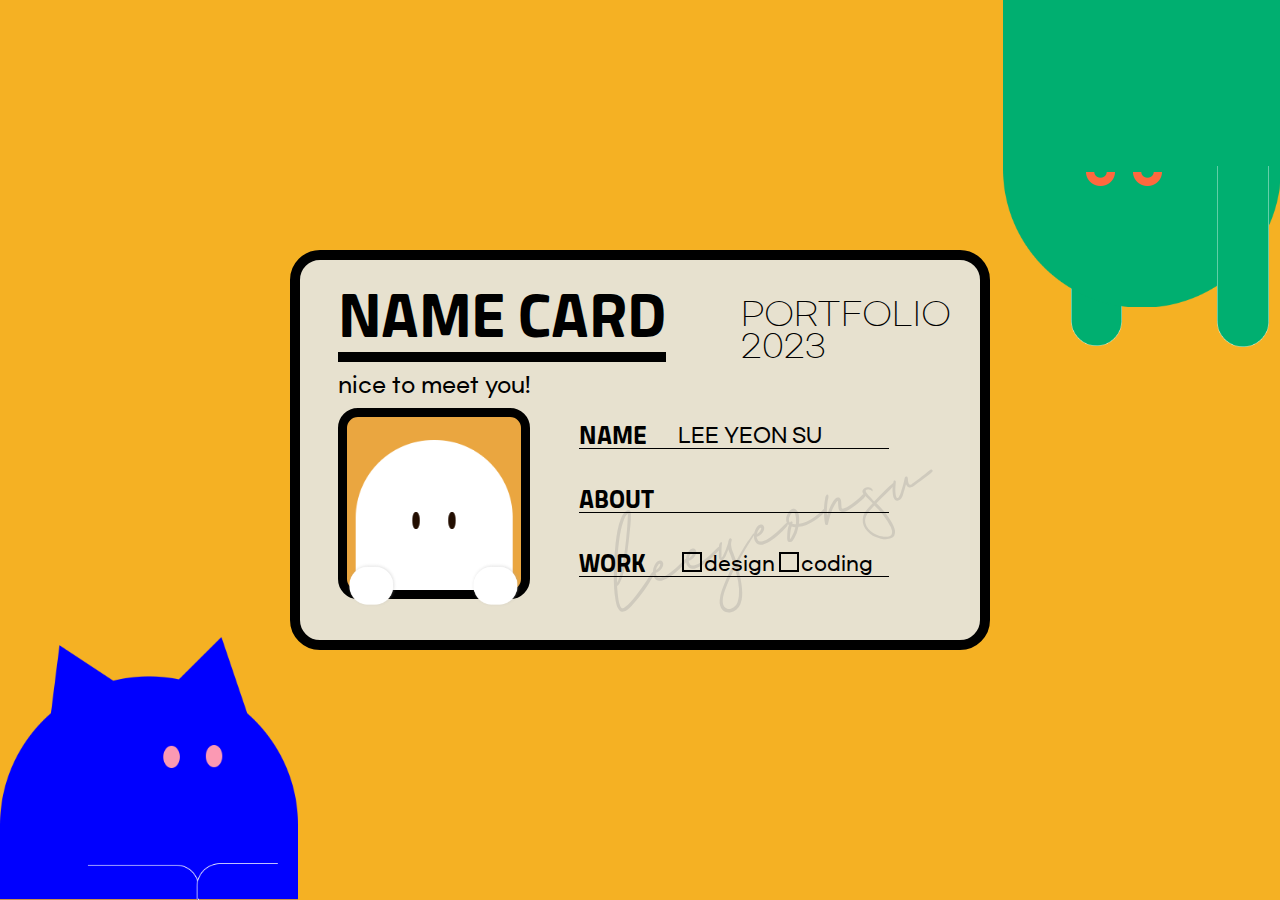
<file: index.html>
<!DOCTYPE html>
<html lang="ko">
<head>
    <meta charset="UTF-8">
    <meta http-equiv="X-UA-Compatible" content="IE=edge">
    <meta name="viewport" content="width=device-width, initial-scale=1.0">
    <!-- seo-->
    <meta name="robots" content="All">
    <meta name="Yeti" content="index, follow">
    <meta name="Yeti" content="All">
    <meta name="googlebot" content="All">
    <meta name="googlebot" content="noindex, follow">
    <meta name="dauma" content="All">
    <meta name="dauma" content="index, follow">

    <meta name="title" content="웹퍼블리셔 - 이연수 포트폴리오">
    <meta name="description" content="웹퍼블리셔 홍길동입니다. 포트폴리오 방문을 환영">
    <meta name="keywords" content="웹디자이너, 웹퍼블리셔">
    <meta name="author" content="이연수">
    <meta name="content-language" content="kr">
    <title>포트폴리오-이연수</title>
    <!-- prefix 크로스 브라우징/웹호환성-->
    <script src="js/prefixfree.min.js"></script>
    <link rel="shortcut icon" href="favicon.ico.png">


    <!-- jquery cdn -->
    <script src="https://code.jquery.com/jquery-3.6.4.min.js" integrity="sha256-oP6HI9z1XaZNBrJURtCoUT5SUnxFr8s3BzRl+cbzUq8=" crossorigin="anonymous"></script>
    <!-- fontAwesome -->
    <link rel="stylesheet" href="https://cdnjs.cloudflare.com/ajax/libs/font-awesome/6.4.0/css/all.min.css" integrity="sha512-iecdLmaskl7CVkqkXNQ/ZH/XLlvWZOJyj7Yy7tcenmpD1ypASozpmT/E0iPtmFIB46ZmdtAc9eNBvH0H/ZpiBw==" crossorigin="anonymous" referrerpolicy="no-referrer" />

    <!-- custom -->
    <link rel="stylesheet" href="css/reset.css">
    <link rel="stylesheet" href="css/common.css">
    <link rel="stylesheet" href="css/common_res.css">
    <link rel="stylesheet" href="css/main.css">
    <link rel="stylesheet" href="css/main_res.css">
    <script src="js/common.js"></script>
    <script defer src="js/main.js"></script>
</head>
<body>
    <div class="main">
        <div class="main-wrap">
            <!-- 파란 캐릭터 -->
            <div class="blue_cha">
                <img src="images/blue_cha.png" alt="파란 슬라임 몸통">
                <img src="images/blue_cha_eyes.png" alt="파란 슬라임 눈">
            </div>
            <!-- 카드 -->
            <div class="card">
                <div class="card-wrap">
                    <div class="top-txt">
                        <h1>NAME CARD</h1>
                        <h2>PORTFOLIO <br>2023</h2>
                    </div>
                    <p>nice to meet you!</p>
                    <div class="bottom-box">
                        <!-- 흰색 캐릭터 -->
                        <div class="photo">
                            <div class="white_cha">
                                <img src="images/white_cha_body.png" alt="하얀 슬라임 몸통" class="w_body">
                                <img src="images/white_cha_eyes.png" alt="하얀 슬라임 눈" class="w_eyes">
                                <!-- <div class="eyespace">
                                    <div class="w_eyes"></div>
                                </div> -->
                                <img src="images/white_cha_arms.png" alt="하얀 슬라임 팔" class="w_arms">
                            </div>
                        </div>
                        <!-- 네비게이션 -->
                        <nav>
                            <ul>
                                <li><a href="index.html"><span>NAME</span></a>LEE YEON SU</li>
                                <li>
                                    <a href="about.html">
                                    <p>click!</p>
                                    <span>ABOUT</span>
                                    </a>
                                </li>
                                <li>
                                    <a href="work.html">
                                        <p>click!</p>
                                        <span>WORK</span>
                                    </a>
                                    <a href="work.html" class="check check1">
                                        <span class="check-icon ds-icon"></span>
                                        <em>design</em>
                                    </a>
                                    <a href="work.html" class="check check2">
                                        <span class="check-icon cd-icon"></span>
                                        <em>coding</em>
                                    </a>
                                </li>
                            </ul>
                        </nav>    
                    </div>
                    <p class="sign">leeyeonsu</p>
                </div>
            </div>
            <!-- 초록 캐릭터 -->
            <div class="green_cha">
                <img src="images/green_cha_left.png" alt="초록 슬라임 왼팔" class="g_le">
                <img src="images/green_cha_body.png" alt="초록 슬라임 몸통" class="g_body">
                <img src="images/green_cha_right.png" alt="초록 슬라임 오른팔" class="g_ra">
                <img src="images/green_cha_eyes.png" alt="초록 슬라임 눈" class="g_eyes">
            </div>
        </div>
    </div>
</body>
</html>
</file>
<file: css/common.css>
@charset 'utf-8';
@font-face {
  font-family: "RecipeKorea";
  src: url(../fonts/recipekorea/Recipekorea\ 레코체\ FONT.ttf);
  font-style: normal;
}
@font-face {
  font-family: "Gmarket";
  src: url(../fonts/gmarket_sans/GmarketSansTTF/GmarketSansTTFBold.ttf);
  font-style: normal;
  font-weight: 700;
}
@font-face {
  font-family: "Gmarket";
  src: url(../fonts/gmarket_sans/GmarketSansTTF/GmarketSansTTFMedium.ttf);
  font-style: normal;
  font-weight: 500;
}
@font-face {
  font-family: "Gmarket";
  src: url(../fonts/gmarket_sans/GmarketSansTTF/GmarketSansTTFLight.ttf);
  font-style: normal;
  font-weight: 300;
}
@font-face {
  font-family: "AnB";
  src:url(../fonts/Andrea_Bilarosa/Andrea\ Bellarosa.ttf);
  font-style: normal;
}
* {
  margin: 0;
  padding: 0;
  box-sizing: border-box;
  outline: 0;
}
ul {
  list-style: none;
}
a {
  text-decoration: none;
  color: black;
}
img {
  vertical-align: top;
  max-width: 100%;
}
/* =============== 공통영역 =========== */
/* flost 속성 */
.left {
  float: left;
}
.right {
  float: right;
}
.clear::after {
  content: "";
  display: block;
  clear: both;
}
.inner {
  width: 100%;
  /* max-width: 1100px; */
  margin: 0 auto;
  /* position: relative; */
}
body {
  overflow:hidden;
  font-family: "Gmarket";
  font-weight: 300;
  font-size: 16px;
}

.header{
  width: 100%;
  height: auto;
  padding-top: 35px;
}
.header .header-wrap{
  max-width: 1760px;
  margin: 0 auto ;
  display: flex;
  justify-content: space-between;
  
}

/* 홈버튼 로고 */
.header .header-wrap .logo{
  position: relative;
}
.header .header-wrap .logo a{
  width: 100px;
  height: 100px;
  border: 5px solid black;
  border-radius: 20px;
  background-color: #eaa640;
  display: block;
}
.header .header-wrap .logo a img{
  position: absolute;
  left: 50%;
  transform: translateX(-50%);
}
.header .header-wrap .logo a img:nth-child(1){
  bottom: 5px;
  width: 67%;
}
.header .header-wrap .logo a img:nth-child(2){
  bottom: -5px;
  width: 100%;
}
.header .header-wrap .logo a img:nth-child(3){
  top: 55%;
  width: 25%;
}

.header .header-wrap nav{
  flex-basis: 10%;
}
.header .header-wrap nav ul{
  display: flex;
  justify-content: space-between;
  margin-top: 15%;
}
.header .header-wrap nav ul li{
  margin-left: 50px;
}
.header .header-wrap nav ul li a{
  display: block;
  width: 100%;
  font-family: "RecipeKorea";
  /* font-size: 25px; */
  font-size: 1.56rem;
  transition: all .2s;
}
.header .header-wrap nav ul li a::after{
  content: '';
  display: block;
  width: 30px;
  height: 30px;
  background-color: #eaa640;
  border-radius: 10px;
  margin-top: -50%;
  margin-left: 75%;
  opacity: 0;
}
.header .header-wrap nav ul li a:hover{
  color: #fff;
}
.header .header-wrap nav ul li a:hover::after{
  color: #fff;
  opacity: 1;
  animation: move .5s linear ;
}
@keyframes move {
  from {
    /* height: 0px; */
    transform: translateY(-90px);
    border-radius: 50px;
    background-color: #3b8b53;
  }
  50% {
    transform: translateY(0px);
    border-radius: 10px;
  }
  70% {
    transform: translateY(-10px);
    border-radius: 50px;
  }
  to {
    /* height: 0; */
    transform: translateY(0%);

  }
}
.SMN_effect-35 a:hover {
  /* -webkit-animation-name: eff24-move;
  animation-name: eff24-move;
  -webkit-animation-duration: .4s;
  animation-duration: .4s;
  -webkit-animation-timing-function: linear;
  animation-timing-function: linear;
  -webkit-animation-iteration-count: 1;
  animation-iteration-count: 1 */
}
</file>
<file: css/common_res.css>
@media screen and (max-width : 1275px){
    body {
        overflow:auto;
      }
}
@media screen and (max-width : 897px){
  .header .header-wrap .logo a{
    width: 90px;
    height: 90px;
    border: 4px solid black;
  }
  .header .header-wrap nav ul li a{
    font-size: 1.4rem;
  }  
}
@media screen and (max-width : 500px){
  .header .header-wrap .logo a{
    width: 80px;
    height: 80px;
    border: 3px solid black;
  }
  .header .header-wrap nav ul li a{
    font-size: 1.2rem;
  }  
}
</file>
<file: css/main.css>
@charset 'utf-8';
.main {
    width: 100vw;
    height: 100vh;
    background-color: #f5b123;
    
}
.main-wrap {
    width: 100%;
    height: 100%;
    position: relative;
}
.blue_cha{
    position: absolute;
    bottom: 0;
    left: 0;
    animation: scroll 1s linear ;
}
@keyframes scroll {
    0%{transform: translateY(100%);}
    25%{transform: translateY(0%);}
    50%{transform: translateY(3%);}
    75%{transform: translateY(1%);}
    100%{transform: translateY(0%);}
}

.blue_cha img{
}

.blue_cha img:nth-child(1){
    width: 100%;
}
.blue_cha img:nth-child(2){
    position: absolute;
    bottom: 50%;
    left: 50%;
    /* width: 75px; */
    width: 20%;
    height: auto;
    /* height: 30px; */
}
.card{}
.card-wrap{
    width: 1025px;
    /* width: 53.5%; */
    /* height: 60%; */
    height: 580px;
    background-color: #e7e1cf;
    border: 10px solid black;
    position: absolute;
    top: 50%;
    left: 50%;
    transform: translate(-50%, -50%);
    border-radius: 30px;
    padding: 3% 2.3% 0.5% 3%;
}
.card-wrap .top-txt{
    display: flex;
    justify-content: space-between;
}
.card-wrap .top-txt h1{
    font-family: "RecipeKorea";
    /* font-size: 72px; */
    font-size: 4.5rem;
    border-bottom: 10px solid black;
}
.card-wrap .top-txt h2{
    font-size: 2.25rem;
}
.card-wrap p{
    font-size: 1.87rem;
    font-weight: 500;
    margin: 2% 0;
}
.card-wrap .bottom-box{
    display: flex;
    justify-content: space-between;
    gap: 8%;
}
.card-wrap .bottom-box .photo{
    background-color: #eaa640;
    width: 285px;
    /* width: 32%; */
    height: 285px;
    border: 9px solid black;
    border-radius: 20px;
    position: relative;
}
.card-wrap .bottom-box .photo .white_cha{
}
.card-wrap .bottom-box .photo .white_cha img{
    /* animation: scroll 1s linear ; */
}
.card-wrap .bottom-box .photo .white_cha .w_body{
    position: absolute;
    bottom: 0;
    left: 50%;
    transform: translateX(-50%);
    /* width: 80%; */
}
.card-wrap .bottom-box .photo .white_cha .w_eyes, .card-wrap .bottom-box .photo .white_cha .w_eyes::before{
    position: absolute;
    top: 60%;
    left: 50%;
    width: 43px;
    height: 17px;
    transform: translateX(-50%);
    background: url(../images/white_cha_eyes.png) no-repeat center center/cover;
}

.card-wrap .bottom-box .photo .white_cha .w_arms{
    position: absolute;
    bottom: -10%;
    left: 50%;
    transform: translateX(-50%);
    width: 100%;
}
.card-wrap .bottom-box nav{
    z-index: 1;
    margin-right: 10%;
}
.card-wrap .bottom-box nav ul{}
.card-wrap .bottom-box nav ul li{
    font-size: 1.56rem;
    font-weight: 500;
    border-bottom: 1px solid black;
    width: 446px;
    margin: 6% 0;
}
.card-wrap .bottom-box nav ul li a{
    display: inline-block;
    margin-right: 10%;
}

.card-wrap .bottom-box nav ul li > a > p{
    font-size: 0.75rem;
    font-weight: 500;
    color: #aaa;
    margin: 5px 30%;
    opacity: 0;
    animation: sparkle 1s step-end infinite;
    animation-delay: 2s;
}
@keyframes sparkle {
    50%{
      opacity: 1;
    }
  }
.card-wrap .bottom-box nav ul li .check{
    width: 20px;
    height: 20px;
    border: 2px solid black;
    background-color: transparent;
    margin-right: 1%;
    position: relative;
    margin-right: 23%;
}
.card-wrap .bottom-box nav ul li a span{
    font-family: "RecipeKorea";
    font-size: 1.56rem; 
}
/* .card-wrap .bottom-box nav ul li .check:hover{
    background: url(../images/check.png) no-repeat center center/cover;
    width: 20px;
    height: 20px;
} */
.card-wrap .bottom-box nav ul li .check-icon{
    /* display: inline-block; */
    display: none;
    width: 20px;
    height: 35px;
    border-bottom: 7px solid black;
    border-right: 7px solid black;
    transform: rotate(45deg);
    position: absolute;
    top:-120%;
    left: 0;
    
}
.card-wrap .bottom-box nav ul li .check:hover .check-icon{
    display: inline-block;
}
.card-wrap .bottom-box nav ul li .check em{
    margin-left: 20px;
}


.card-wrap .sign{
    font-family: "AnB";
    font-size: 9.31rem;
    color: #cfcabd;
    margin: 0;
    display: inline-block;
    transform: rotate(-20deg);
    position: absolute;
    bottom: 20%;
    right: 5%;
}
.green_cha{
    position: absolute;
    animation: scroll2 1s linear ;
    top: 0;
    right: 0px;
    z-index: 1;
}
@keyframes scroll2 {
    0%{transform: translateY(-100%);}
    25%{transform: translateY(0%);}
    50%{transform: translateY(-30%);}
    75%{transform: translateY(-10%);}
    100%{transform: translateY(0%);}
    
}
.green_cha img{
    
}

.green_cha .g_body{
    /* 몸통 */
}
.green_cha .g_ra{
    position: absolute;
    top: 62%;
    right: 10%;
    /* 오른팔 */
    animation: bell 1.2s linear ;
    /* transform-origin: 0 0; */
    
}
@keyframes bell{
    /* 0%, 50%{
      transform: rotate(0deg);
      }
    60%, 80% {
      transform: rotate(50deg);
    }
    10%, 30%{
      transform: rotate(-50deg);
    } */
    0%, 20%, 80% {
        transform-origin: 0 0;
        transform: rotate(0deg);
     }
    40%, 90% {
        transform-origin: 0 0;
        transform: rotate(30deg);
     }
    10% ,60% {
        transform-origin: 0 0 ;
        transform: rotate(-30deg);
     }
  }
.green_cha .g_le{
    position: absolute;
    top: 52%;
    right: 70%;
    z-index: -1;
    /* 왼팔 */
    animation: bell 1.3s linear ;
}
.green_cha .g_eyes{
    position: absolute;
    top: 65%;
    right: 50%;
    z-index: 3;
    /* 눈 */
}
</file>
<file: css/main_res.css>
@media screen and (max-width : 1800px){
    .card-wrap .bottom-box .photo{
        /* width: 250px;
        height: 250px; */
    }
}
@media screen and (max-width : 1735px) {
    body, html{
        overflow: hidden;
    }
    .blue_cha img:nth-child(1){
        width: 80%;
    }
    .blue_cha img:nth-child(2){
        transform: translate(-50%);
        width: 15%;
    }
    .card-wrap{
        width: 890px;
        height: 509px;
    }
    .card-wrap .bottom-box .photo{
        width: 230px;
        height: 208.5px;
    }
    .card-wrap .bottom-box .photo .white_cha .w_body{
        width: 90%;
    }
    .card-wrap .bottom-box .photo .white_cha .w_eyes, .card-wrap .bottom-box .photo .white_cha .w_eyes::before{
        top: 50%;
    }
    .card-wrap .bottom-box nav ul li{
        width: 430px;
        margin: 6% 0;
    }
    .green_cha {
        /* right: -4.5%; */
        right: -80px;
        top: -30px;
    }
    .green_cha .g_body{
        width: 80%;
    }
    .green_cha .g_ra{
        top: 63%;
        right: 25%;
        width: 16%;
    }
    .green_cha .g_le{
        top: 52%;
        right: 65%;
        width: 16%;
    }
    .green_cha .g_eyes{
        top: 65%;
        right: 57%;
    }
}
@media screen and (max-width:1500px) {
    .blue_cha img:nth-child(1){
        width: 75%;
    }
    .blue_cha img:nth-child(2){
        transform: translate(-60%);
    }
    .green_cha {
        right: -100px;
    }
    .green_cha .g_body{
        width: 75%;
    }
    .green_cha .g_ra{
        top: 60%;
        right: 29%;
        width: 15%;
    }
    .green_cha .g_le{
        top: 50%;
        right: 67%;
        width: 15%;
    }
    .green_cha .g_eyes{
        top: 63%;
        right: 57%;
    }
}
@media screen and (max-width:1400px){
    .green_cha {
        right: -120px;
    }
    .green_cha .g_body{
        width: 70%;
    }
    .green_cha .g_ra{
        top: 58%;
        right: 33%;
        width: 13%;
    }
    .green_cha .g_le{
        top: 50%;
        right: 70%;
        width: 13%;
    }
    .green_cha .g_eyes{
        top: 60%;
        right: 60%;
    }
    .card-wrap{
        width: 830px;
        height: 475px;
    }
    .card-wrap .sign{
        font-size: 8.5rem;
        bottom: 22%;
        right: 7%;
    }
    .card-wrap .top-txt h1{
        font-size: 4rem;
    }
    .card-wrap .top-txt h2{
        font-size: 2rem;
    }
    .card-wrap p{
        font-size: 1.5rem;
    }
    .card-wrap .bottom-box .photo{
        width: 230px;
        height: 208.5px;
    }
    .card-wrap .bottom-box .photo .white_cha .w_body{
        width: 90%;
    }
    .card-wrap .bottom-box .photo .white_cha .w_eyes, .card-wrap .bottom-box .photo .white_cha .w_eyes::before{
        top: 55%;
    }
    .card-wrap .bottom-box nav ul li{
        width: 400px;
        margin: 6% 0;
        font-size: 1.5rem;
    }
    .card-wrap .bottom-box nav ul li a span{
        font-size: 1.4rem;
    }
}
@media screen and (max-width:1300px){
    .card-wrap{
        width: 700px;
        height: 400px;
    }
    .card-wrap .sign{
        font-size: 6.5rem;
        bottom: 22%;
    }
    .card-wrap .top-txt h1{
        font-size: 3rem;
    }
    .card-wrap p{
        font-size: 1.3rem;
    }
    .card-wrap .bottom-box .photo{
        height: 191px;
    }
    .card-wrap .bottom-box nav ul li{
        width: 310px;
        margin: 6% 0;
        font-size: 1.2rem;
    }
    .card-wrap .bottom-box nav ul li a span{
        font-size: 1.2rem;
    }
}
@media screen and (max-width:1155px){
    .blue_cha img:nth-child(1){
        width: 65%;
    }
    .blue_cha img:nth-child(2){
        left: 42%;
        width: 14%;
    }
    .green_cha {
        right: -160px;
    }
    .green_cha .g_body{
        width: 60%;
    }
    .green_cha .g_ra{
        top: 55%;
        right: 43%;
        width: 12%;
    }
    .green_cha .g_le{
        top: 47%;
        right: 75%;
        width: 12%;
    }
    .green_cha .g_eyes{
        right: 65%;
        width:70px;
    }
}
@media screen and (max-width:1000px){
    .card-wrap{
        border: 7px solid black;
    }
    .card-wrap .top-txt h1{
        border-bottom: 7px solid black;
    }
    .card-wrap .bottom-box .photo{
        border: 7px solid black;
        height: 209px;
    }
}
@media screen and (max-width:710px){
    .blue_cha img:nth-child(1){
        width: 60%;
    }
    .blue_cha img:nth-child(2){
        left: 40%;
        width: 13%;
    }
    .green_cha {
        right: -180px;
    }
    .green_cha .g_body{
        width: 55%;
    }
    .green_cha .g_ra{
        top: 55%;
        right: 48%;
        width: 11%;
    }
    .green_cha .g_le{
        top: 47%;
        right: 78%;
        width: 11%;
    }
    .green_cha .g_eyes{
        right: 67%;
        width:70px;
    }
    .card-wrap{
        width: 400px;
        height: 600px;
    }
    .card-wrap .sign{
        font-size: 5.5rem;
        right: 15%;
        bottom: 17%;
    }
    .card-wrap .top-txt{
        flex-direction: column-reverse;
        align-items: center;
    }
    .card-wrap .top-txt h1{
       font-size: 2.6rem;
    }
    .card-wrap .top-txt h2{
        margin-bottom: 4%;
        font-size: 1.7rem;
    }
    .card-wrap p{
        text-align: center;
        line-height: 2rem;
    }
    .card-wrap .top-txt br{
        display: none;
    }
    .card-wrap .bottom-box{
        flex-direction: column;
        align-items: center;
    }
    .card-wrap .bottom-box .photo{
        width: 200px;
        height: 200px;
        margin-bottom: 10%;
    }
    .card-wrap .bottom-box nav{
        margin-right: 0;
    }
    .card-wrap .bottom-box nav ul li{
        /* width: 310px; */
        margin: 2% 0;
        font-size: 1.3rem;
        white-space: nowrap;
    }
    .card-wrap .bottom-box nav ul li a{
        margin-right: 4%;
    }
    .card-wrap .bottom-box nav ul li a p{
        margin: -5% 30%;
        /* line-height: 1.5rem; */
    }
}
@media screen and (max-width:675px){
    .card-wrap{
        width: 350px;
        height: 550px;
        border: 5px solid black;
    }
    .card-wrap .sign{
        font-size: 4.5rem;
        right: 15%;
        bottom: 17%;
    }
    .card-wrap .top-txt h1{
       font-size: 2.3rem;
    }
    .card-wrap .top-txt h2{
        margin-bottom: 4%;
        font-size: 1.4rem;
    }
    .card-wrap p{
        text-align: center;
        line-height: 2rem;
    }
    .card-wrap .bottom-box .photo{
        width: 150px;
        height: 150px;
        margin-bottom: 10%;
        border: 5px solid black;
    }
    .card-wrap .bottom-box nav ul li{
        width: 300px;
        font-size: 1.1rem;
    }
    .card-wrap .bottom-box .photo .white_cha .w_eyes{
        width: 35px;
        height: auto;
    }
}
@media screen and (max-width:595px){
    .blue_cha{
        bottom: -10px;
    }
    .blue_cha img:nth-child(1){
        width: 40%;
    }
    .blue_cha img:nth-child(2){
        left: 25%;
        bottom: 45%;
        width: 10%;
    }
    .green_cha {
        right: -250px;
        top: -50px;
    }
    .green_cha .g_body{
        width: 38%;
    }
    .green_cha .g_ra{
        top: 55%;
        right: 65%;
        width: 8%;
    }
    .green_cha .g_le{
        top: 45%;
        right: 85%;
        width: 8%;
    }
    .green_cha .g_eyes{
        right:78%;
        width:55px;
    }
    .card-wrap{
        width: 300px;
        height: 440px;
        padding: 7% 2.3% 0% 3%;
    }
    .card-wrap .sign{
        font-size: 4rem;
    }
    .card-wrap .top-txt h1{
       font-size: 2rem;
       border-bottom: 5px solid black;
    }
    .card-wrap .top-txt h2{
        font-size: 1.2rem;
        margin-bottom: 4%;
    }
    .card-wrap p{
        text-align: center;
        line-height: 1.2rem;
        font-size: 1.1rem;
        margin: 3% 0;
    }
    .card-wrap .bottom-box .photo{
        width: 130px;
        height: 130px;
        margin-bottom: 11%;
    }
    .card-wrap .bottom-box .photo .white_cha .w_eyes{
        width: 30px;
        height: auto;
    }
    .card-wrap .bottom-box nav ul li{
        width: 250px;
        font-size: 1rem;
    }
    .card-wrap .bottom-box nav ul li a span{
        font-size: 1rem;
    }
    
}
</file>
